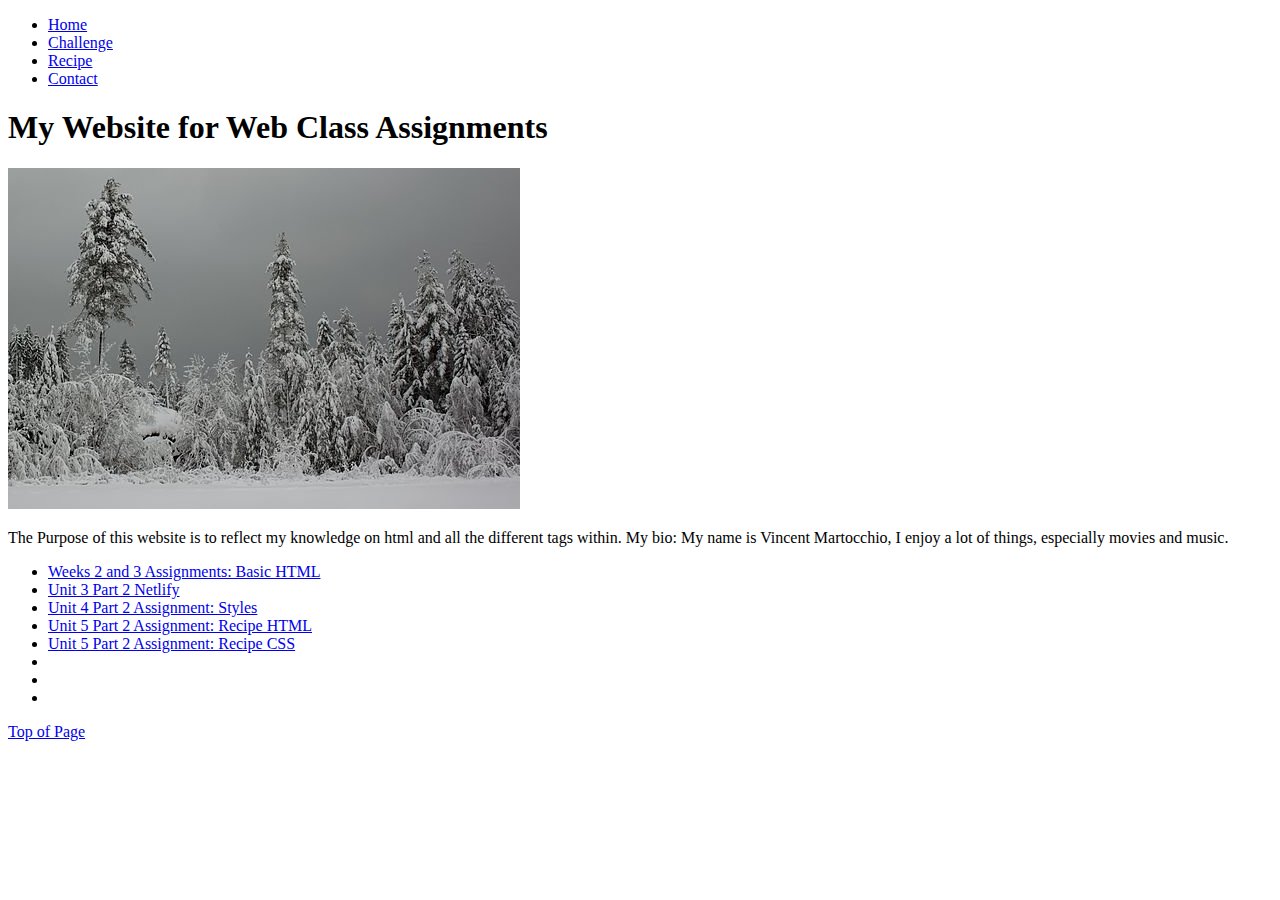
<file: index.html>
<!DOCTYPE html>
<html lang="en">
<head>
    <meta charset="UTF-8">
    <meta name="viewport" content="width=device-width, initial-scale=1.0">
    <title>Home</title>
</head>
<!-- HTML has a lot of tags to remember. -->
<body>
    
    <nav>
        <ul>
            <li><a href="/index.html">Home</a></li>
            <li><a href="/challenge.html">Challenge</a></li>
            <li><a href="#">Recipe</a></li>
            <li><a href="#">Contact</a></li>
        </ul>
    </nav>

    <h1 id="top">My Website for Web Class Assignments</h1>

    <img src="/img/Winter Forest.jpg" alt="Winter Forest">

<!-- We focus on index.html and challenge.html. -->

    <p>
        The Purpose of this website is to reflect my knowledge on html and all the different tags within. 
        My bio: My name is Vincent Martocchio, I enjoy a lot of things, especially movies and music. 
    </p>

<!-- This is week 4. -->
    
<section class="assignments">
        <ul>
            <li><a href="challenge.html">Weeks 2 and 3 Assignments: Basic HTML</a></li>
            <li><a href="https://zesty-custard-cb756d.netlify.app">Unit 3 Part 2 Netlify</a></li>
            <li><a href="/css/challenge-style.css">Unit 4 Part 2 Assignment: Styles</a></li>
            <li><a href="/recipe.html">Unit 5 Part 2 Assignment: Recipe HTML</a></li>
            <li><a href="/css/recipe-style.css">Unit 5 Part 2 Assignment: Recipe CSS</a></li>
            <li><a href=""></a></li>
            <li><a href=""></a></li>
            <li><a href=""></a></li>
        </ul>


    </section>

    <p><a href=”#top”>Top of Page</a></p> 
</body>
</html>
</file>
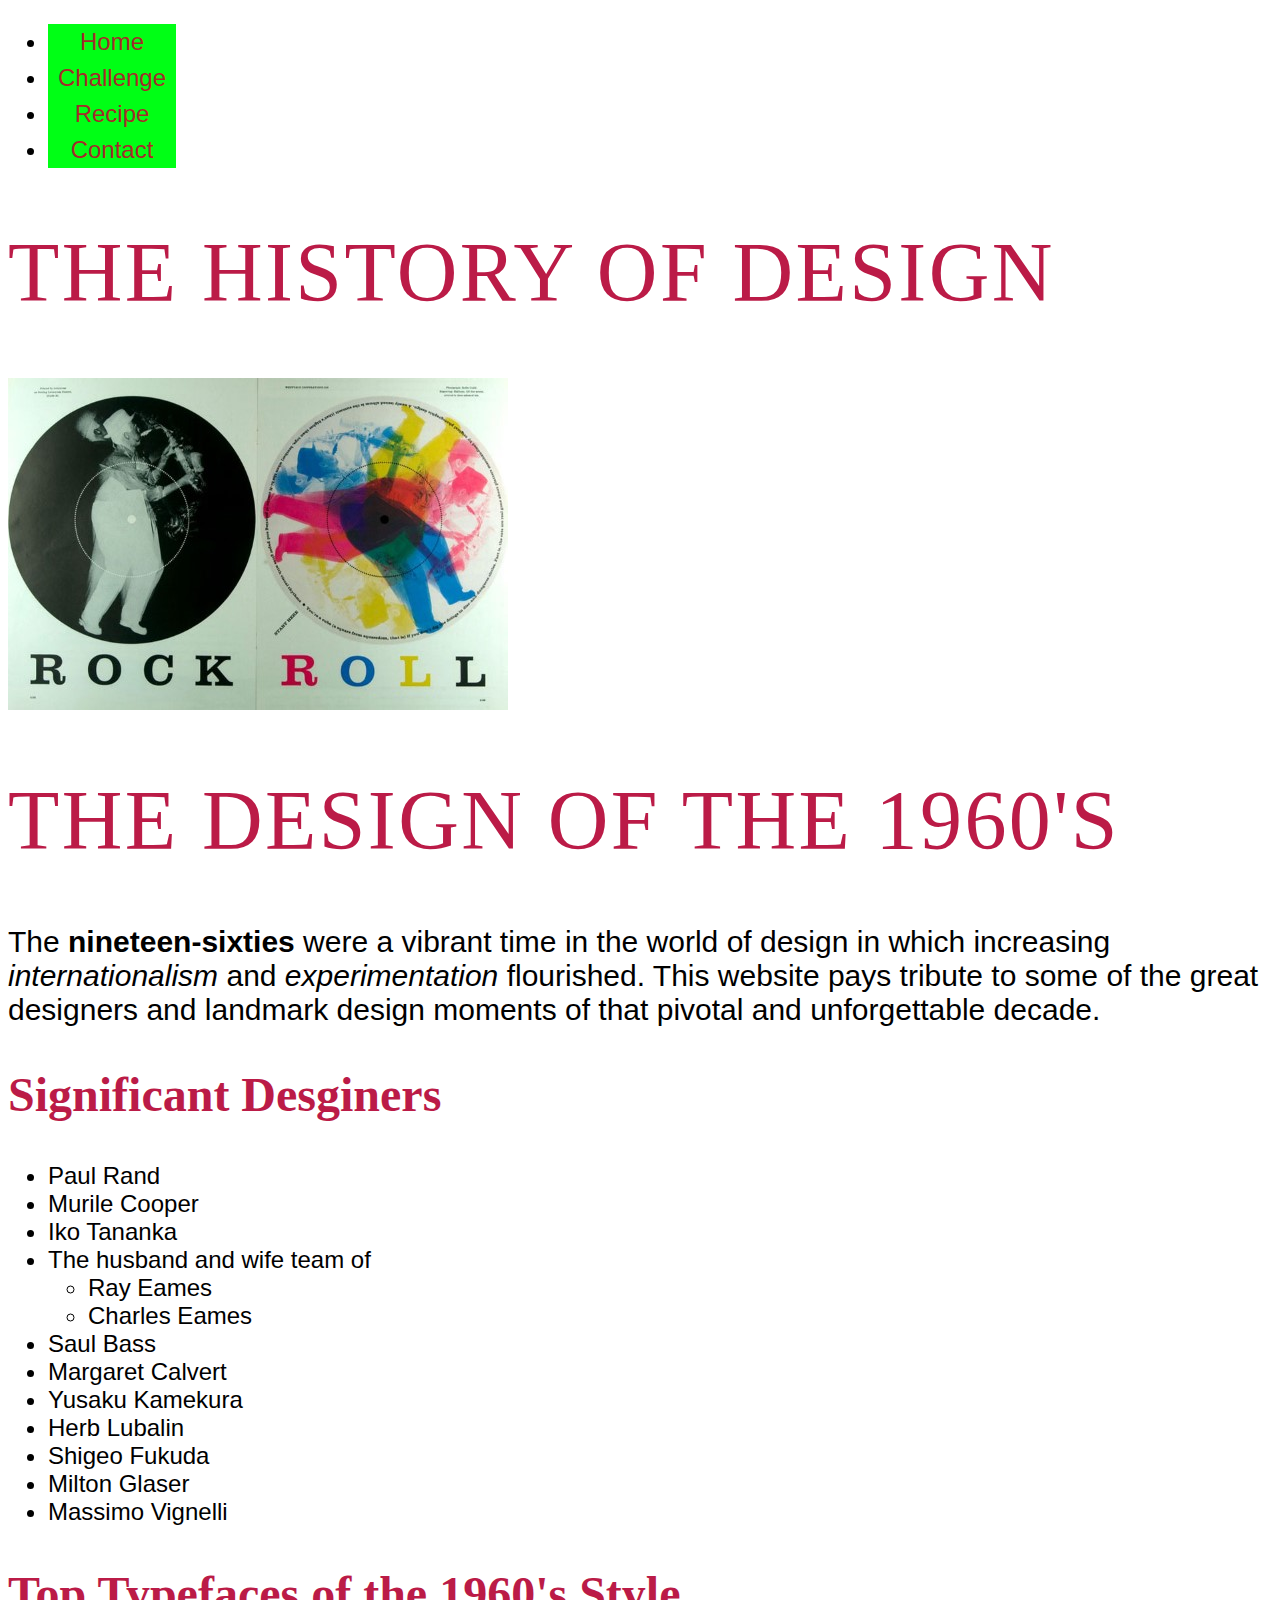
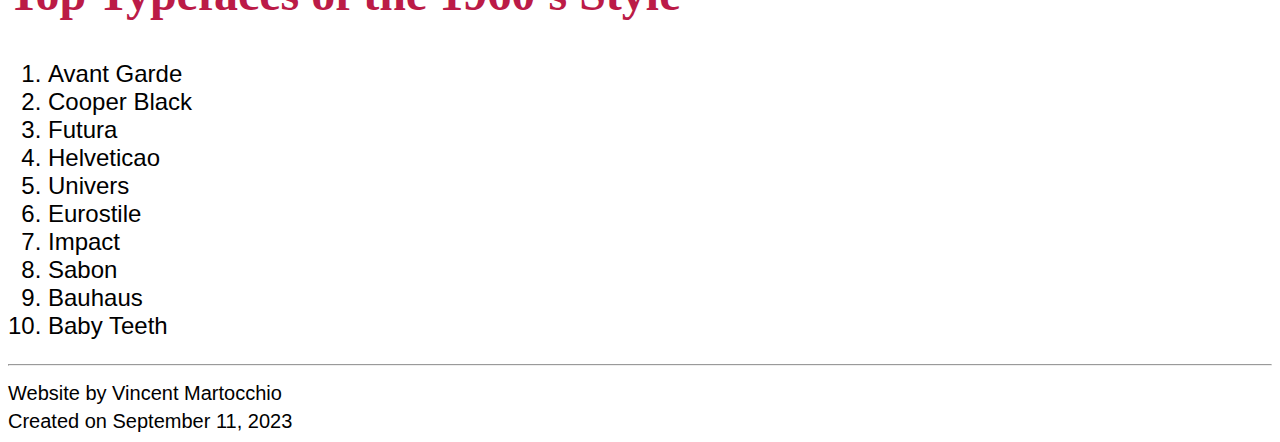
<file: challenge.html>
<!DOCTYPE html>
<html lang="en-us">
<head>
    <meta charset="utf-8">
    <meta name="viewport" content="width=device-width, initial scale=1.0">
    <title>The Design of the 1960's</title>
    <link rel="stylesheet" href="/css/challenge-style.css">
</head>

<body>

    <nav>
        <ul>
            <li><a href="/index.html">Home</a></li>
            <li><a href="/challenge.html">Challenge</a></li>
            <li><a href="/recipe.html">Recipe</a></li>
            <li><a href="#">Contact</a></li>
        </ul>
    </nav>

    <header>
        <h1>The History of Design</h1>
        <img src="/img/rockroll.jpg" alt="Rock and Roll Poster">
    </header>


    <h1>The Design of the 1960's</h1>
    <p class="site-intro">The <strong>nineteen-sixties</strong>  were a vibrant time in the world of design in which 
        increasing <em>internationalism</em> and <em>experimentation</em> flourished. This website 
        pays tribute to some of the great designers and landmark design moments 
        of that pivotal and unforgettable decade.</p>

    <h2>Significant Desginers</h2>
    <ul>
        <li>Paul Rand</li>
        <li>Murile Cooper</li>
        <li>Iko Tananka</li>
        <li>The husband and wife team of</li>
            <ul>
                <li>Ray Eames</li>
                <li>Charles Eames</li>
            </ul>
        <li>Saul Bass</li>
        <li>Margaret Calvert</li>
        <li>Yusaku Kamekura</li>
        <li>Herb Lubalin</li>
        <li>Shigeo Fukuda</li>
        <li>Milton Glaser</li>
        <li>Massimo Vignelli</li>
    </ul>

    <h2>Top Typefaces of the 1960's Style</h2>
    
    <ol>
        <li>Avant Garde</li>
        <li>Cooper Black</li>
        <li>Futura</li>
        <li>Helveticao</li>
        <li>Univers</li>
        <li>Eurostile</li>
        <li>Impact</li>
        <li>Sabon</li>
        <li>Bauhaus</li>
        <li>Baby Teeth</li>
    </ol>

    <hr>

    <small>
        Website by Vincent Martocchio <br>
        Created on September 11, 2023
    </small>



</body>
</html>
</file>
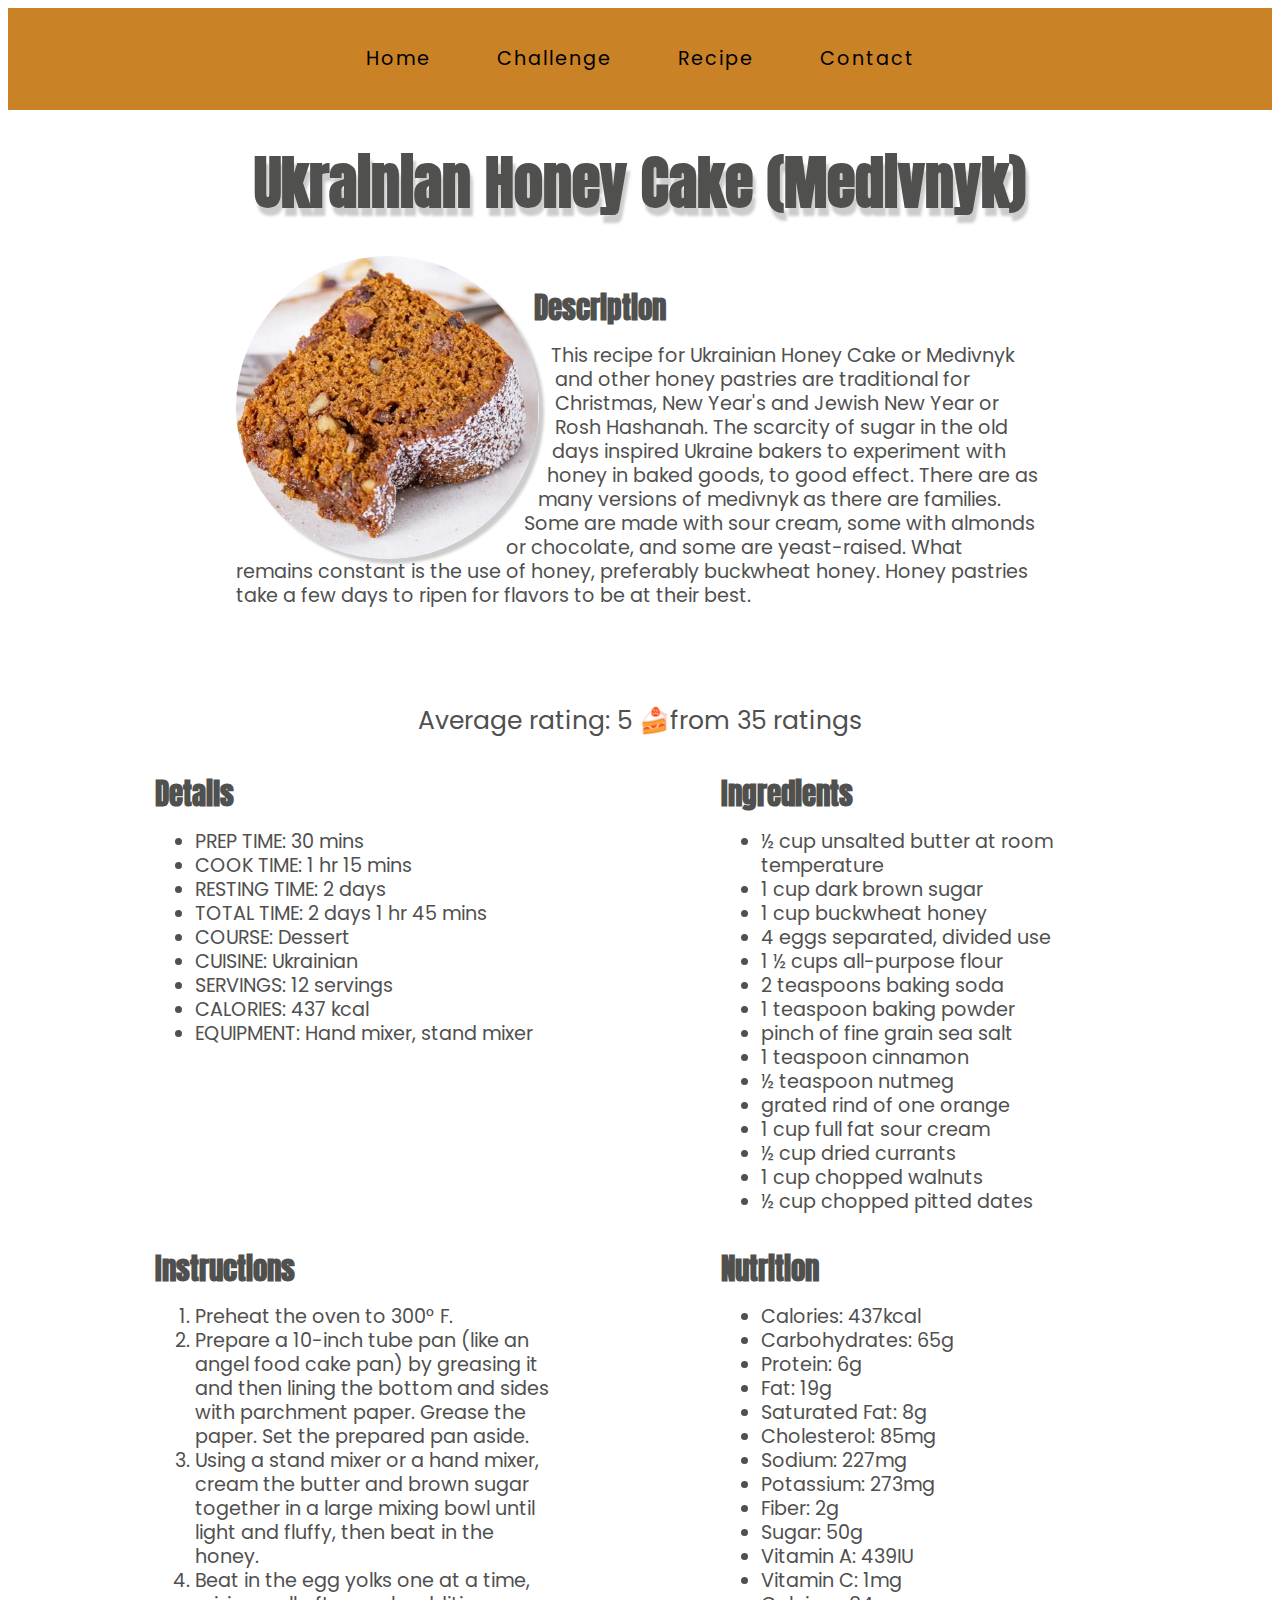
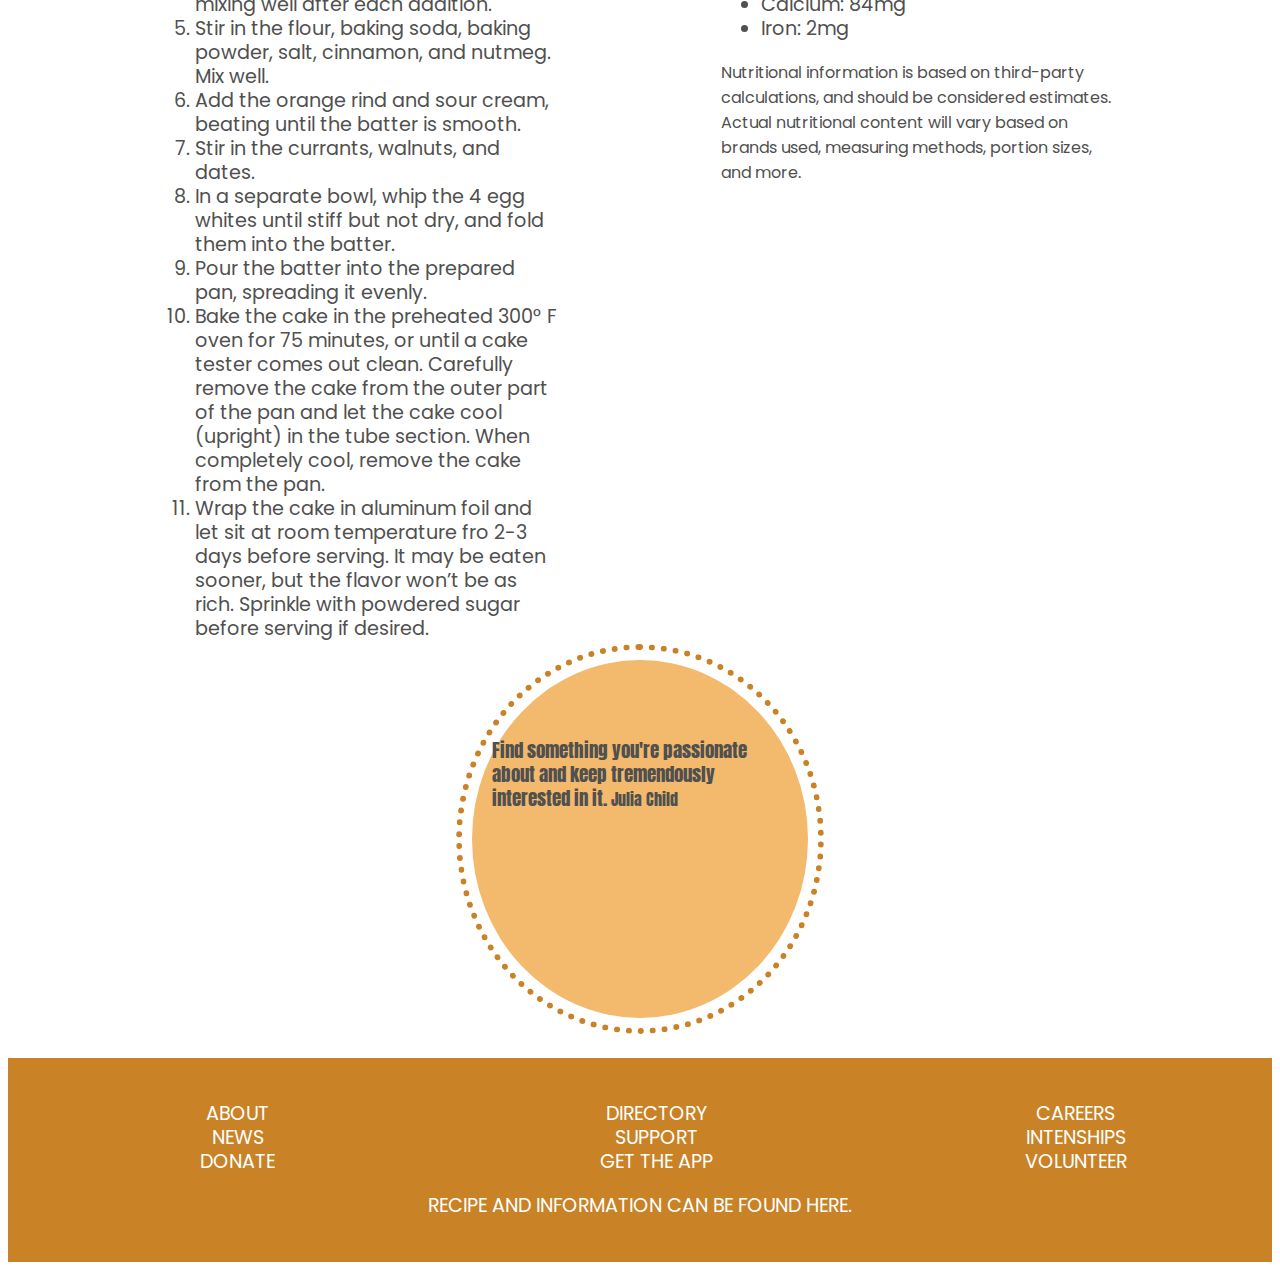
<file: recipe.html>
<!DOCTYPE html>
<html lang="en">
<head>
    <meta charset="UTF-8">
    <meta name="viewport" content="width=device-width, initial-scale=1.0">
    <title>Recipe - Floats</title>
    <link rel="preconnect" href="https://fonts.googleapis.com">
    <link rel="preconnect" href="https://fonts.gstatic.com" crossorigin>
    <link href="https://fonts.googleapis.com/css2?family=Anton&family=Poppins&display=swap" rel="stylesheet">
    <link rel="stylesheet" href="/css/recipe-style.css">
</head>
<body>
    
    <nav>
        <ul>
            <li><a href="/index.html">Home</a></li>
            <li><a href="/challenge.html">Challenge</a></li>
            <li><a href="/recipe.html">Recipe</a></li>
            <li><a href="#">Contact</a></li>
        </ul>
    </nav>


<main>
        <h1>Ukrainian Honey Cake (Medivnyk)</h1>
        <img src="/img/honey-cake.jpg" alt="Cake on a glass cake plate with a slice being taken out
        description">
        
        
        <header>
        <h2>Description</h2>
        
        <p>
            This recipe for Ukrainian Honey Cake or Medivnyk and other honey pastries are traditional for Christmas, New Year's and Jewish
            New Year or Rosh Hashanah. The scarcity of sugar in the old days inspired Ukraine bakers to experiment with honey in baked
            goods, to good effect. There are as many versions of medivnyk as there are families. Some are made with sour cream, some with
            almonds or chocolate, and some are yeast-raised. What remains constant is the use of honey, preferably buckwheat honey. Honey
            pastries take a few days to ripen for flavors to be at their best.
        </p>
        </header>
        
        <p class="rate">Average rating: 5 <span class="emoji"></span>from 35 ratings</p>
        
        <section class="details">
        <h2>Details</h2>
        
            <ul>
                <li>PREP TIME: 30 mins</li>
                <li>COOK TIME: 1 hr 15 mins</li>
                <li>RESTING TIME: 2 days</li>
                <li>TOTAL TIME: 2 days 1 hr 45 mins</li>
                <li>COURSE: Dessert</li>
                <li>CUISINE: Ukrainian</li>
                <li>SERVINGS: 12 servings</li>
                <li>CALORIES: 437 kcal</li>
                <li>EQUIPMENT: Hand mixer, stand mixer</li>
            </ul>
        </section>
        
        <section class="ingredients">
        <h2>Ingredients</h2>
        
            <ul>
                <li>½ cup unsalted butter at room temperature</li>
                <li>1 cup dark brown sugar</li>
                <li>1 cup buckwheat honey</li>
                <li>4 eggs separated, divided use</li>
                <li>1 ½ cups all-purpose flour</li>
                <li>2 teaspoons baking soda</li>
                <li>1 teaspoon baking powder</li>
                <li>pinch of fine grain sea salt</li>
                <li>1 teaspoon cinnamon</li>
                <li>½ teaspoon nutmeg</li>
                <li>grated rind of one orange</li>
                <li>1 cup full fat sour cream</li>
                <li>½ cup dried currants</li>
                <li>1 cup chopped walnuts</li>
                <li>½ cup chopped pitted dates</li>
            </ul>
        </section>
        
        <section class="instructions">
            <h2>Instructions</h2>
                <ol>
                    <li>Preheat the oven to 300° F.</li>
                    <li>Prepare a 10-inch tube pan (like an angel food cake pan) by greasing it and then lining the bottom and sides with parchment paper. Grease the paper. Set the prepared pan aside.</li>
                    <li>Using a stand mixer or a hand mixer, cream the butter and brown sugar together in a large mixing bowl until light and fluffy, then beat in the honey.</li>
                    <li>Beat in the egg yolks one at a time, mixing well after each addition.</li>
                    <li>Stir in the flour, baking soda, baking powder, salt, cinnamon, and nutmeg. Mix well.</li>
                    <li>Add the orange rind and sour cream, beating until the batter is smooth.</li>
                    <li>Stir in the currants, walnuts, and dates.</li>
                    <li>In a separate bowl, whip the 4 egg whites until stiff but not dry, and fold them into the batter.</li>
                    <li>Pour the batter into the prepared pan, spreading it evenly.</li>
                    <li>Bake the cake in the preheated 300° F oven for 75 minutes, or until a cake tester comes out clean. Carefully remove the cake from the outer part of the pan and let the cake cool (upright) in the tube section. When completely cool, remove the cake from the pan.</li>
                    <li>Wrap the cake in aluminum foil and let sit at room temperature fro 2-3 days before serving. It may be eaten sooner, but the flavor won’t be as rich. Sprinkle with powdered sugar before serving if desired.</li>
                </ol>
        </section>
        
        <section class="nutrition">
            <h2>Nutrition</h2>
                <ul>
                    <li>Calories: 437kcal</li>
                    <li>Carbohydrates: 65g</li>
                    <li>Protein: 6g</li>
                    <li>Fat: 19g</li>
                    <li>Saturated Fat: 8g</li>
                    <li>Cholesterol: 85mg</li>
                    <li>Sodium: 227mg</li>
                    <li>Potassium: 273mg</li>
                    <li>Fiber: 2g</li>
                    <li>Sugar: 50g</li>
                    <li>Vitamin A: 439IU</li>
                    <li>Vitamin C: 1mg</li>
                    <li>Calcium: 84mg</li>
                    <li>Iron: 2mg</li>
                </ul>
            <small>
                Nutritional information is based on third-party calculations, and should be considered estimates. Actual nutritional content
                will vary based on brands used, measuring methods, portion sizes, and more.
            </small>
        </section>
                <blockquote>
                Find something you're passionate about and keep tremendously interested in it.
                <small>Julia Child</small>
                </blockquote>
        
</main>

<footer>
    <ul class="col1">
        <li>
            <a href="#">About</a>
        </li>
        <li>
            <a href="#">News</a>
        </li>
        <li>
            <a href="#">Donate</a>
        </li>
    </ul>
    
    <ul class="col2">
        <li>
            <a href="#">Directory</a>
        </li>
        <li>
            <a href="#">Support</a>
        </li>
        <li>
            <a href="#">Get the app</a>
         </li>
    </ul>
    
    <ul class="col3">
        <li>
            <a href="#">Careers</a>
        </li>
        <li>
            <a href="#">Intenships</a>
        </li>
        <li>
            <a href="#">Volunteer</a>
        </li>
    </ul>
    
    <p><a href="#">Recipe and Information can be found here.</a></p>
</footer>


</body>
</html>
</file>
<file: css/challenge-style.css>
html {
    font-family: 'Lucida Sans', 'Lucida Sans Regular', 'Lucida Grande', 'Lucida Sans Unicode', Geneva, Verdana, sans-serif;
    font-size: 1.5rem;
}

h1, h2, h3 {
    color: #bb1b47;
    font-family: Georgia, 'Times New Roman', Times, serif;
}

h1 {
    font-size: 3rem;
    text-transform: uppercase;
    font-weight: normal;
    letter-spacing: .1rem;
}

h1 {
    font-size: 3.5rem;
}

h2 {
    font-size: 2rem;
}

h3 {
    font-size: 1.5rem;
}

.site-intro {
    font-size: 1.25rem;
}

nav a:link {
display:block;
width:120px;
color:brown;
text-decoration:none;
text-align:center;
background-color:rgb(0, 255, 21);
padding:4px;
}

nav a:visited {
    display: block;
    width: 120px;
    color: brown;
    text-decoration: none;
    text-align: center;
    background-color: blueviolet;
    padding: 4px;
}

nav a:hover {
    display: block;
    width: 120px;
    color: brown;
    text-decoration: none;
    text-align: center;
    background-color: aqua;
    padding: 4px;
}

nav a:active {
    display: block;
    width: 120px;
    color: brown;
    text-decoration: none;
    text-align: center;
    background-color: rgb(255, 238, 0);
    padding: 4px;   
}

nav a:focus {
    display: block;
    width: 120px;
    color: brown;
    text-decoration: none;
    text-align: center;
    background-color: rgb(30, 0, 255);
    padding: 4px;
}
</file>
<file: css/recipe-style.css>
/*
     font-family: 'Anton', sans-serif;
    font-family: 'Poppins', sans-serif;
*/

html {
    box-sizing: border-box;
    font-family: 'Poppins', sans-serif;
    font-size: 1.20rem;
    line-height: 125%;
    color: #50504f;
}

nav {
    background-color: #c98226;
    text-align: center;
}

nav li {
    display: inline;
}

nav ul {
    padding: 20px;
    display: inline-block;
    color: white;
    text-decoration: none;
    text-transform: uppercase;
    letter-spacing: 1px;
}

nav a:link,
nav a:visited {
    padding: 30px;
    color: black;
    text-decoration: none;
    text-transform: capitalize;
    letter-spacing: 2px;
}

nav a:hover,
nav a:active {
    padding: 30px;
    background-color: blanchedalmond;
    color: purple;
    text-decoration: underline;
    text-transform: capitalize;
    letter-spacing: 2px;
}

main {
    width: 80%;
    margin: 0 auto;
}

h1, h2, h3 {
    font-family: 'Anton', cursive;
}

h1 {
    font-size: 3rem;
    margin: 6% 0;
    text-align: center;
    text-shadow: 3px 8px 3px #ccc;
}

header {
    margin: 10%;
}

img {
    float: left;
    max-width: 30%;
    margin-left: 10%;
    margin-right: 5%;
    border-radius: 50%;
    box-shadow: 5px 5px 3px #ccc;
    shape-outside: circle(50%);
}

header h2 {
    margin-top: 3%;
}

.rate {
    clear: both;
    margin-top: 5%;
    text-align: center;
    font-size: 1.3rem;
}

.emoji::after {
    content: "\1f370";
}

.details,
.ingredients,
.instructions,
.nutrition {
    width: 40%;
    float: left;
}

.details,
.instructions {
    margin-right: 16%;
    margin-left: 2%;
}

blockquote {
    clear: both;
    width: 300px;
    height: 280px;
    padding: 78px 16px 0 20px;
    border-radius: 50%;
    background-color: #f3b96c;
    outline: dotted 6px #c98226;
    outline-offset: 10px;
    font-family: 'Anton', cursive;
    font-size: 1rem;
    margin: 40px auto;
}

blockquote small {
    text-align: right;
}

footer {
    background-color: #c98226;
    color: white;
    padding: 2% 0;
    margin-top: 10px;
}

footer a {
    display: block;
    text-align: center;
    text-transform: uppercase;
    text-decoration: none;
    color: white;
}

footer ul {
    list-style-type: none;
}

.col1, 
.col2, 
.col3 {
    display: block;
    float: left;
    width: 30%;
}

footer p {
    clear: both;
}

/* Media queries go below */

@media (max-width: 360px) {

    html {
        line-height: 135%;
    }

    nav a {
        padding: 8px;
        letter-spacing: normal;
        font-size: .9rem;
    }

    nav ul {
        padding-left: 10px;
    }

    main {
        width: 90%;
    }

    h1 {
        font-size: 1.5rem;
        text-shadow: none;
    }

    h2 {
        font-size: 1.2rem;
    }

    img {
        float: none;
        max-width: 60%;
        margin-left: 20%;
    }

    .rate {
        font-size: 1rem;
    }

    .details,
    .ingredients,
    .instructions,
    .nutrition {
        width: 90%;
        float: none;
    }

    .col1, 
    .col2, 
    .col3 {
        display: block;
        float: none;
        width: 90%;
    }

}

@media (max-width: 810px) {

    html {
        line-height: 150%;
    }

    nav a {
        padding: 10px;
        letter-spacing: normal;
        font-size: 1.8rem;
    }

    nav ul {
        padding-left: 15px;
    }

    main {
        width: 120%;
    }

    h1 {
        font-size: 1.8rem;
        text-shadow: none;
    }

    h2 {
        font-size: 1.5rem;
    }

    img {
        float: none;
        max-width: 80%;
        margin-left: 40%;
    }

    .rate {
        font-size: 1.5rem;
    }

    .details,
    .ingredients,
    .instructions,
    .nutrition {
        width: 110%;
        float: none;
    }

    .col1, 
    .col2, 
    .col3 {
        display: block;
        float: none;
        width: 120%;
    }

}
</file>
